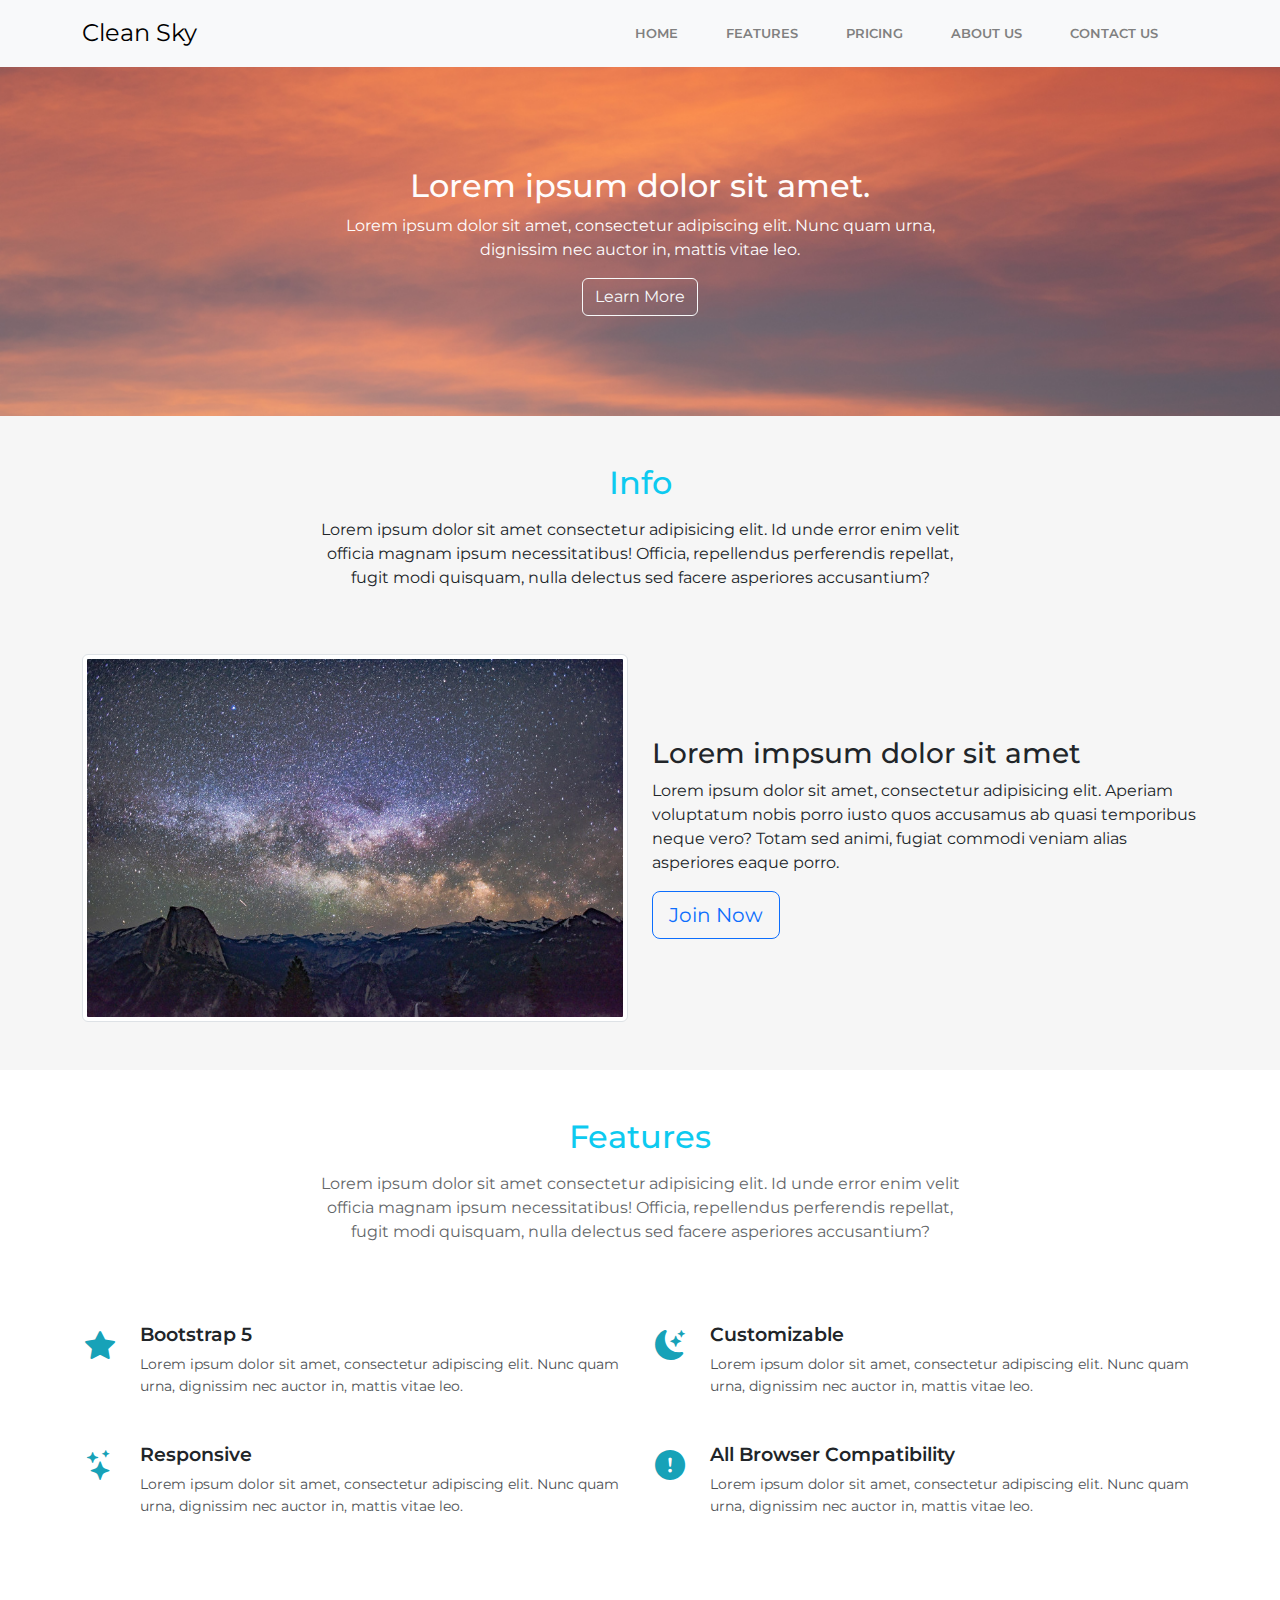
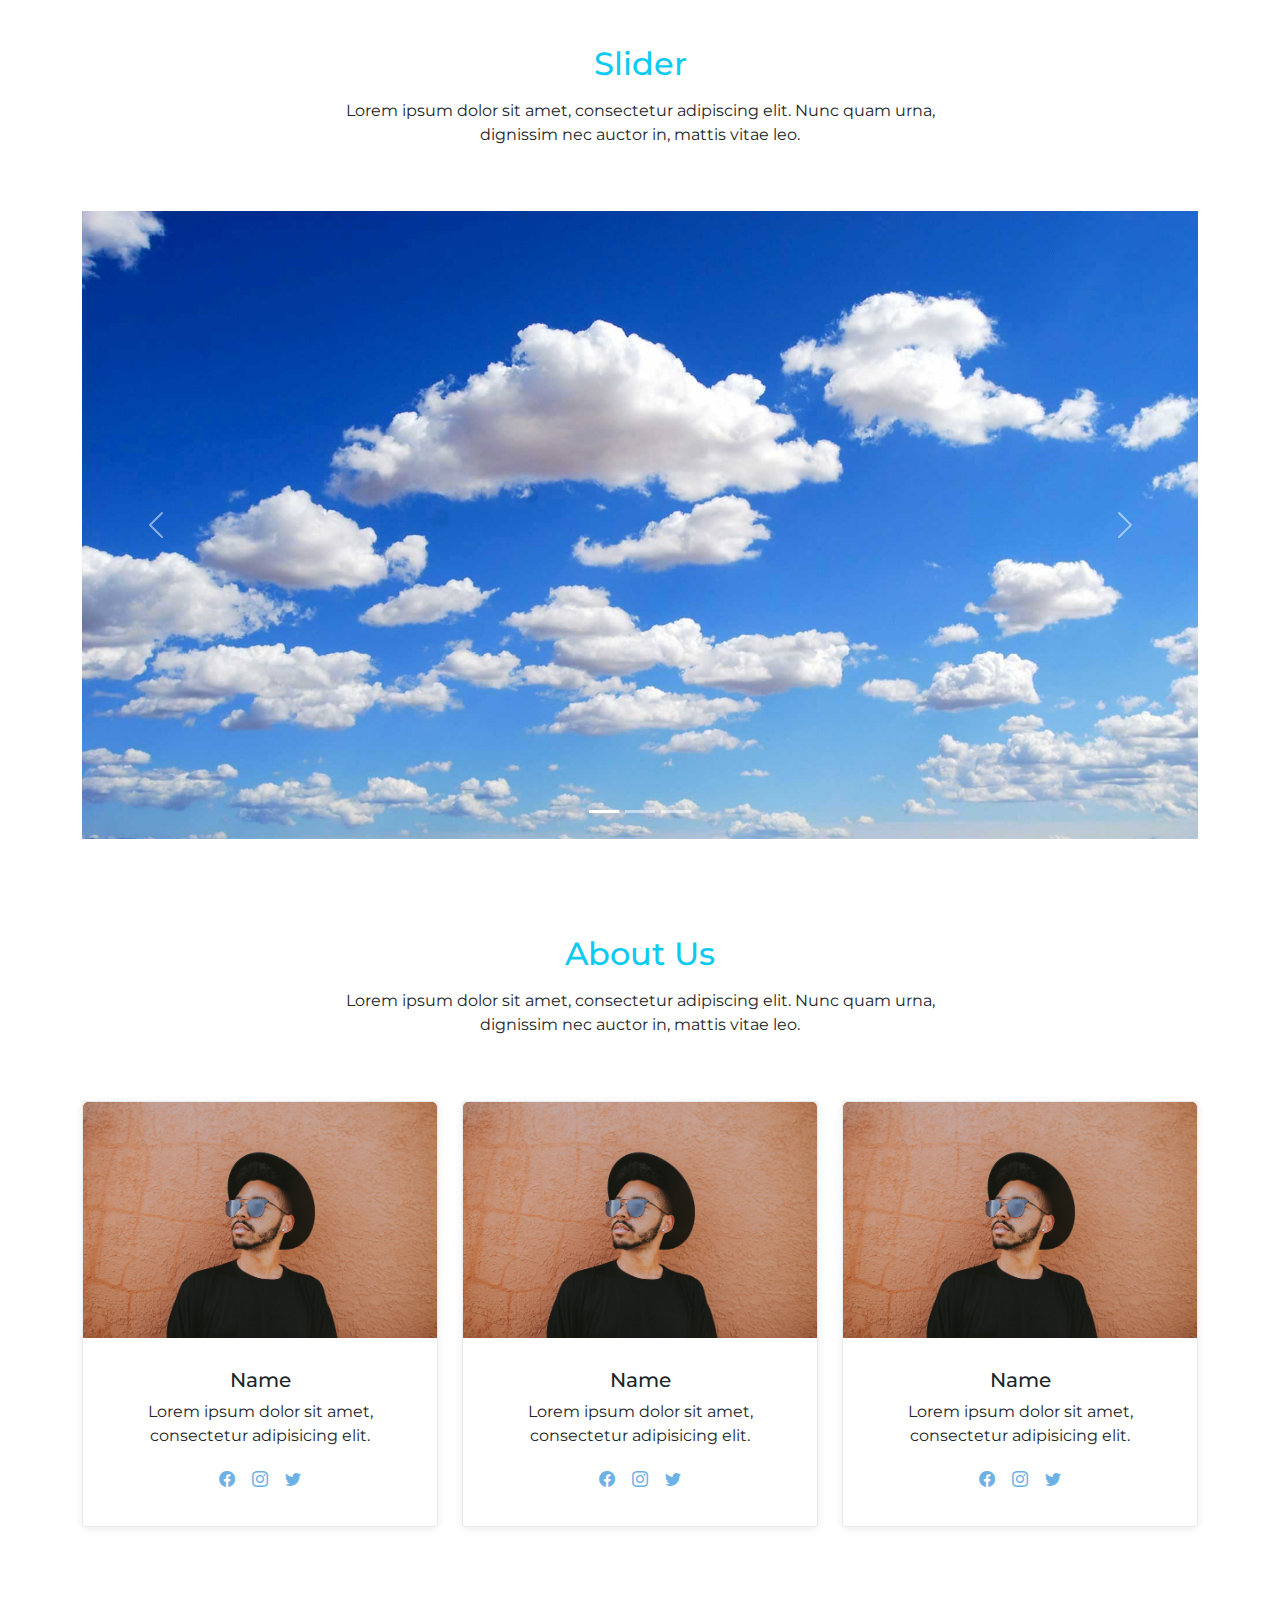
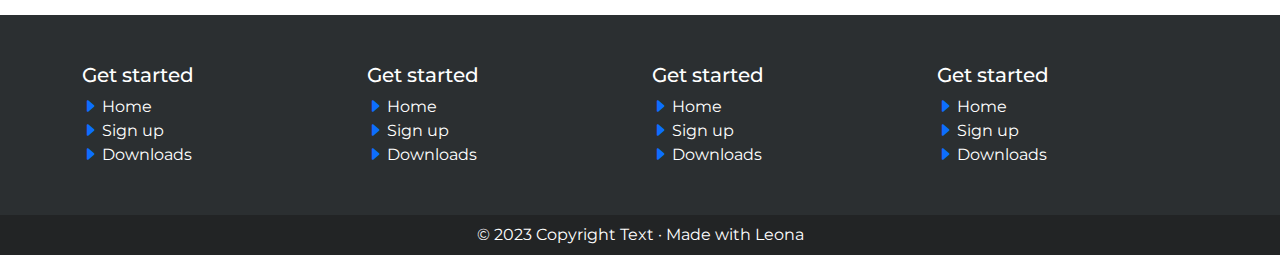
<file: index.html>
<!DOCTYPE html>
<html lang="en">
  <head>
    <meta charset="UTF-8" />
    <meta http-equiv="X-UA-Compatible" content="IE=edge" />
    <meta name="viewport" content="width=device-width, initial-scale=1.0" />
    <title>Clear Sky</title>
    <link
      rel="stylesheet"
      href="https://cdn.jsdelivr.net/npm/bootstrap@5.3.0-alpha2/dist/css/bootstrap.min.css"
    />
    <link rel="stylesheet" href="design.css" />
    <link
      rel="stylesheet"
      href="https://cdn.jsdelivr.net/npm/bootstrap-icons@1.10.2/font/bootstrap-icons.css"
    />
    <style>
      @import url("https://fonts.googleapis.com/css2?family=Lato:ital,wght@0,100;0,300;0,400;0,700;0,900;1,100;1,300;1,400;1,700;1,900&family=Montserrat:ital,wght@0,100;0,200;0,300;0,400;0,500;0,600;0,700;0,800;0,900;1,100;1,200;1,300;1,400;1,500;1,600;1,700;1,800;1,900&family=Open+Sans:ital,wght@0,300;0,400;0,500;0,600;0,700;0,800;1,300;1,400;1,500;1,600;1,700;1,800&family=Quicksand:wght@300;400;500;600;700&family=Roboto:ital,wght@0,100;0,300;0,400;0,500;0,700;0,900;1,100;1,300;1,400;1,500;1,700;1,900&display=swap");
    </style>
  </head>
  <body>
    <nav class="navbar navbar-expand-lg navbar-light bg-light p-3 fixed-top">
      <div class="container">
        <h2 class="logo m-0">Clean Sky</h2>

        <button
          class="navbar-toggler"
          type="button"
          data-bs-toggle="collapse"
          data-bs-target="#navbarSupportedContent"
          aria-controls="navbarSupportedContent"
          aria-expanded="false"
          aria-label="Toggle navigation"
        >
          <span class="navbar-toggler-icon"></span>
        </button>
        <div class="collapse navbar-collapse" id="navbarSupportedContent">
          <ul class="nav navbar-nav ms-auto">
            <li class="nav-item">
              <a class="nav-link" href="#">Home</a>
            </li>
            <li class="nav-item">
              <a class="nav-link" href="./features.html">Features</a>
            </li>
            <li class="nav-item">
              <a class="nav-link" href="./pricing.html">Pricing</a>
            </li>
            <li class="nav-item">
              <a class="nav-link" href="./aboutus.html">About us</a>
            </li>
            <li class="nav-item">
              <a class="nav-link" href="./contactus.html">Contact us</a>
            </li>
          </ul>
        </div>
      </div>
    </nav>
    <div class="content container-fluid bg-primary text-center">
      <div class="col-12 d-flex flex-column align-items-center">
        <h2>Lorem ipsum dolor sit amet.</h2>

        <p style="max-width: 640px;">
          Lorem ipsum dolor sit amet, consectetur adipiscing elit. Nunc quam
          urna, dignissim nec auctor in, mattis vitae leo.
        </p>
        <button type="button" class="btn btn-outline-light">
          Learn More
        </button>
      </div>
    </div>

    <div style="background-color: #f6f6f6;">
      <div class="container py-5">
        <div class="row">
          <div
            class="col-12 text-center d-flex align-items-center flex-column pb-5"
          >
            <h2 class="mb-3 text-info">Info</h2>
            <p style="max-width: 640px;">
              Lorem ipsum dolor sit amet consectetur adipisicing elit. Id unde
              error enim velit officia magnam ipsum necessitatibus! Officia,
              repellendus perferendis repellat, fugit modi quisquam, nulla
              delectus sed facere asperiores accusantium?
            </p>
          </div>
        </div>

        <div class="row">
          <div class="col-12 col-md-6">
            <img
              src="./images/sky2.jpg"
              alt="starry sky"
              class="img-thumbnail md-6"
            />
          </div>
          <div
            class="col-12 text-center my-4 col-md-6 text-md-start my-md-auto"
          >
            <h3>Lorem impsum dolor sit amet</h3>
            <p>
              Lorem ipsum dolor sit amet, consectetur adipisicing elit. Aperiam
              voluptatum nobis porro iusto quos accusamus ab quasi temporibus
              neque vero? Totam sed animi, fugiat commodi veniam alias
              asperiores eaque porro.
            </p>
            <button class="btn btn-outline-primary btn-lg" type="button">
              Join Now
            </button>
          </div>
        </div>
      </div>
    </div>
    <div class="container py-5">
      <div class="row">
        <div
          class="col-12 text-center d-flex align-items-center flex-column pb-5"
        >
          <h2 class="mb-3 text-info">Features</h2>
          <p style="max-width: 640px; opacity: 0.7;">
            Lorem ipsum dolor sit amet consectetur adipisicing elit. Id unde
            error enim velit officia magnam ipsum necessitatibus! Officia,
            repellendus perferendis repellat, fugit modi quisquam, nulla
            delectus sed facere asperiores accusantium?
          </p>
        </div>
      </div>
      <div class="row">
        <div class="col-6 feature-box">
          <i class="bi bi-star-fill"></i>
          <h4>Bootstrap 5</h4>
          <p>
            Lorem ipsum dolor sit amet, consectetur adipiscing elit. Nunc quam
            urna, dignissim nec auctor in, mattis vitae leo.
          </p>
        </div>
        <div class="col-6 feature-box">
          <i class="bi bi-moon-stars-fill"></i>
          <h4>Customizable</h4>
          <p>
            Lorem ipsum dolor sit amet, consectetur adipiscing elit. Nunc quam
            urna, dignissim nec auctor in, mattis vitae leo.
          </p>
        </div>
        <div class="col-6 feature-box">
          <i class="bi bi-stars"></i>
          <h4>Responsive</h4>
          <p>
            Lorem ipsum dolor sit amet, consectetur adipiscing elit. Nunc quam
            urna, dignissim nec auctor in, mattis vitae leo.
          </p>
        </div>
        <div class="col-6 feature-box">
          <i class="bi bi-exclamation-circle-fill"></i>
          <h4>All Browser Compatibility</h4>
          <p>
            Lorem ipsum dolor sit amet, consectetur adipiscing elit. Nunc quam
            urna, dignissim nec auctor in, mattis vitae leo.
          </p>
        </div>
      </div>
    </div>
    <div class="container py-5">
      <div class="row">
        <div
          class="col-12 text-center d-flex align-items-center flex-column pb-5"
        >
          <h2 class="mb-3 text-info">Slider</h2>
          <p style="max-width: 640px;">
            Lorem ipsum dolor sit amet, consectetur adipiscing elit. Nunc quam
            urna, dignissim nec auctor in, mattis vitae leo.
          </p>
        </div>
      </div>

      <div class="row">
        <div
          id="carouselExampleIndicators"
          class="carousel slide"
          data-bs-ride="carousel"
        >
          <div class="carousel-indicators">
            <button
              type="button"
              data-bs-target="#carouselExampleIndicators"
              data-bs-slide-to="0"
              class="active"
              aria-current="true"
              aria-label="Slide 1"
            ></button>
            <button
              type="button"
              data-bs-target="#carouselExampleIndicators"
              data-bs-slide-to="1"
              aria-label="Slide 2"
            ></button>
            <button
              type="button"
              data-bs-target="#carouselExampleIndicators"
              data-bs-slide-to="2"
              aria-label="Slide 3"
            ></button>
          </div>
          <div class="carousel-inner">
            <div class="carousel-item active" data-bs-interval="5000">
              <img src="./images/3.jpg" class="d-block w-100" alt="sky" />
            </div>
            <div class="carousel-item" data-bs-interval="5000">
              <img src="./images/5.jpg" class="d-block w-100" alt="sky" />
            </div>
            <div class="carousel-item" data-bs-interval="5000">
              <img src="./images/4.jpg" class="d-block w-100" alt="sky" />
            </div>
          </div>
          <button
            class="carousel-control-prev"
            type="button"
            data-bs-target="#carouselExampleIndicators"
            data-bs-slide="prev"
          >
            <span class="carousel-control-prev-icon" aria-hidden="true"></span>
            <span class="visually-hidden">Previous</span>
          </button>
          <button
            class="carousel-control-next"
            type="button"
            data-bs-target="#carouselExampleIndicators"
            data-bs-slide="next"
          >
            <span class="carousel-control-next-icon" aria-hidden="true"></span>
            <span class="visually-hidden">Next</span>
          </button>
        </div>
      </div>
    </div>
    <div class="container py-5">
      <div class="row">
        <div
          class="col-12 text-center d-flex align-items-center flex-column pb-5"
        >
          <h2 class="mb-3 text-info">About Us</h2>
          <p style="max-width: 640px;">
            Lorem ipsum dolor sit amet, consectetur adipiscing elit. Nunc quam
            urna, dignissim nec auctor in, mattis vitae leo.
          </p>
        </div>
      </div>

      <div class="row justify-content-center">
        <div class="col-12 col-sm-6 col-lg-4">
          <div class="card">
            <img src="./images/avatar.jpg" class="card-img-top" alt="profile" />
            <div class="card-body text-center">
              <h5 class="card-title">Name</h5>
              <p class="card-text">
                Lorem ipsum dolor sit amet, consectetur adipisicing elit.
              </p>
              <div>
                <a href="#" class="icon"><i class="bi bi-facebook"></i> </a>
                <a href="#" class="icon"><i class="bi bi-instagram"></i></a>
                <a href="#" class="icon"><i class="bi bi-twitter"></i></a>
              </div>
            </div>
          </div>
        </div>
        <div class="col-12 col-sm-6 col-lg-4">
          <div class="card">
            <img src="./images/avatar.jpg" class="card-img-top" alt="profile" />
            <div class="card-body text-center">
              <h5 class="card-title">Name</h5>
              <p class="card-text">
                Lorem ipsum dolor sit amet, consectetur adipisicing elit.
              </p>
              <div>
                <a href="#" class="icon"><i class="bi bi-facebook"></i> </a>
                <a href="#" class="icon"><i class="bi bi-instagram"></i></a>
                <a href="#" class="icon"><i class="bi bi-twitter"></i></a>
              </div>
            </div>
          </div>
        </div>
        <div class="col-12 col-sm-6 col-lg-4">
          <div class="card">
            <img src="./images/avatar.jpg" class="card-img-top" alt="profile" />
            <div class="card-body text-center">
              <h5 class="card-title">Name</h5>
              <p class="card-text">
                Lorem ipsum dolor sit amet, consectetur adipisicing elit.
              </p>
              <div>
                <a href="#" class="icon"><i class="bi bi-facebook"></i> </a>
                <a href="#" class="icon"><i class="bi bi-instagram"></i></a>
                <a href="#" class="icon"><i class="bi bi-twitter"></i></a>
              </div>
            </div>
          </div>
        </div>
      </div>
    </div>
    <footer>
      <div class="container">
        <div class="row py-5">
          <div class="col-12 text-center mb-4 col-sm-3 text-sm-start mb-sm-0">
            <h5>Get started</h5>
            <ul class="p-0 m-0">
              <li class="p-0">
                <i
                  class="bi bi-caret-right-fill text-primary d-none d-md-inline"
                ></i>
                <a href="#">Home</a>
              </li>
              <li class="p-0">
                <i
                  class="bi bi-caret-right-fill text-primary d-none d-md-inline"
                ></i>
                <a href="#">Sign up</a>
              </li>
              <li class="p-0">
                <i
                  class="bi bi-caret-right-fill text-primary d-none d-md-inline"
                ></i>
                <a href="#">Downloads</a>
              </li>
            </ul>
          </div>
          <div class="col-12 text-center mb-4 col-sm-3 text-sm-start mb-sm-0">
            <h5>Get started</h5>
            <ul class="p-0 m-0">
              <li class="p-0">
                <i
                  class="bi bi-caret-right-fill text-primary d-none d-md-inline"
                ></i>
                <a href="#">Home</a>
              </li>
              <li class="p-0">
                <i
                  class="bi bi-caret-right-fill text-primary d-none d-md-inline"
                ></i>
                <a href="#">Sign up</a>
              </li>
              <li class="p-0">
                <i
                  class="bi bi-caret-right-fill text-primary d-none d-md-inline"
                ></i>
                <a href="#">Downloads</a>
              </li>
            </ul>
          </div>
          <div class="col-12 text-center mb-4 col-sm-3 text-sm-start mb-sm-0">
            <h5>Get started</h5>
            <ul class="p-0 m-0">
              <li class="p-0">
                <i
                  class="bi bi-caret-right-fill text-primary d-none d-md-inline"
                ></i>
                <a href="#">Home</a>
              </li>
              <li class="p-0">
                <i
                  class="bi bi-caret-right-fill text-primary d-none d-md-inline"
                ></i>
                <a href="#">Sign up</a>
              </li>
              <li class="p-0">
                <i
                  class="bi bi-caret-right-fill text-primary d-none d-md-inline"
                ></i>
                <a href="#">Downloads</a>
              </li>
            </ul>
          </div>
          <div class="col-12 text-center mb-4 col-sm-3 text-sm-start mb-sm-0">
            <h5>Get started</h5>
            <ul class="p-0 m-0">
              <li class="p-0">
                <i
                  class="bi bi-caret-right-fill text-primary d-none d-md-inline"
                ></i>
                <a href="#">Home</a>
              </li>
              <li class="p-0">
                <i
                  class="bi bi-caret-right-fill text-primary d-none d-md-inline"
                ></i>
                <a href="#">Sign up</a>
              </li>
              <li class="p-0">
                <i
                  class="bi bi-caret-right-fill text-primary d-none d-md-inline"
                ></i>
                <a href="#">Downloads</a>
              </li>
            </ul>
          </div>
        </div>
      </div>
      <div class="copyright text-center">
        <p style="color: white;" class="m-0 py-2">
          © 2023 Copyright Text · Made with Leona
        </p>
      </div>
    </footer>
    <script src="https://cdn.jsdelivr.net/npm/bootstrap@5.3.0-alpha2/dist/js/bootstrap.bundle.min.js"></script>
  </body>
</html>
</file>
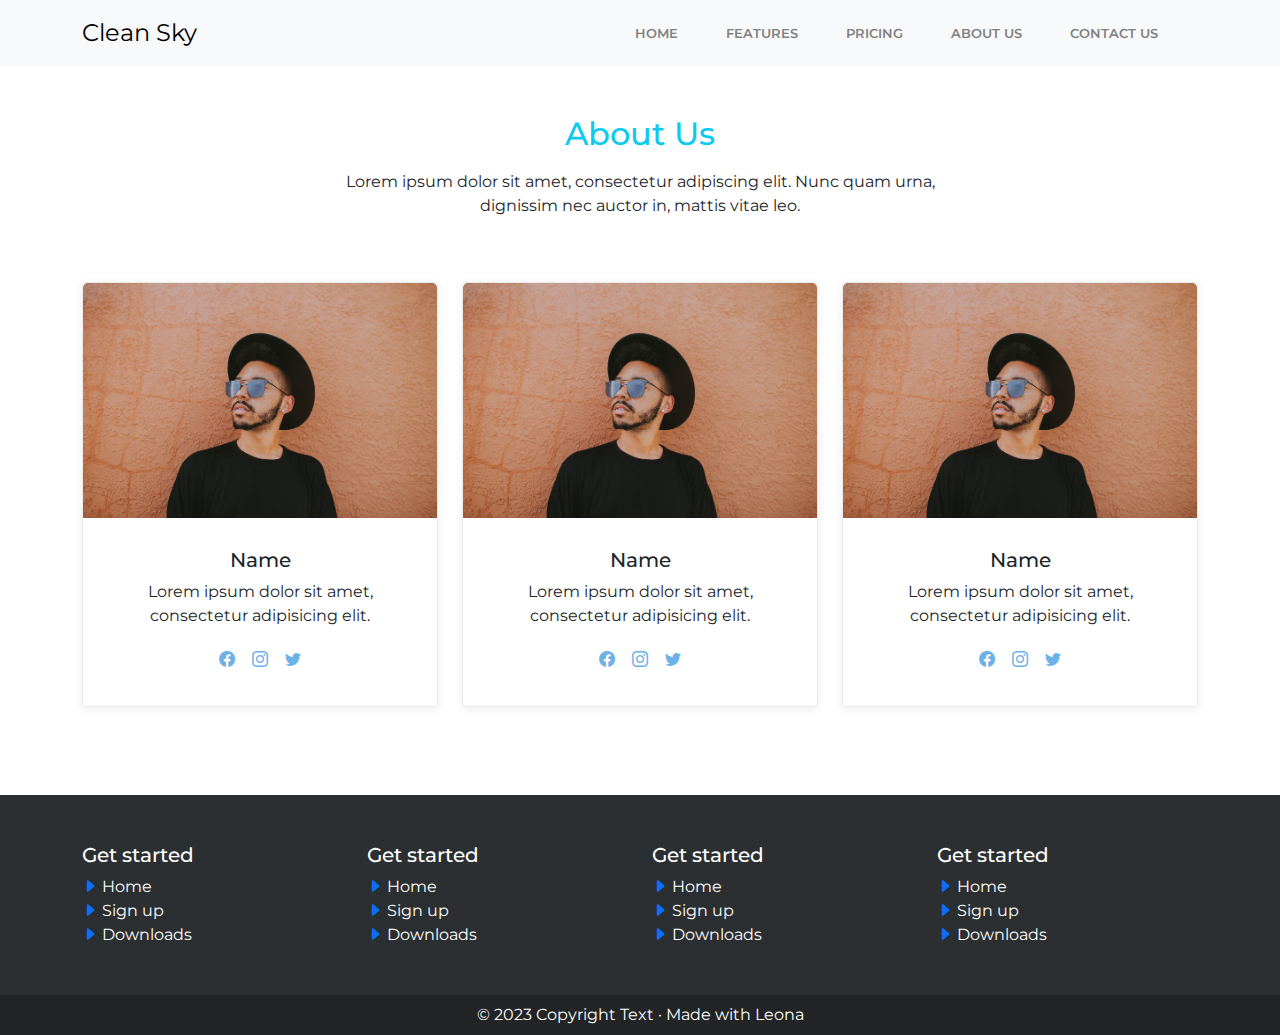
<file: aboutus.html>
<!DOCTYPE html>
<html lang="en">
  <head>
    <meta charset="UTF-8" />
    <meta http-equiv="X-UA-Compatible" content="IE=edge" />
    <meta name="viewport" content="width=device-width, initial-scale=1.0" />
    <link
      rel="stylesheet"
      href="https://cdn.jsdelivr.net/npm/bootstrap@5.3.0-alpha2/dist/css/bootstrap.min.css"
    />
    <link rel="stylesheet" href="design.css" />
    <link
      rel="stylesheet"
      href="https://cdn.jsdelivr.net/npm/bootstrap-icons@1.10.2/font/bootstrap-icons.css"
    />
    <style>
      @import url("https://fonts.googleapis.com/css2?family=Lato:ital,wght@0,100;0,300;0,400;0,700;0,900;1,100;1,300;1,400;1,700;1,900&family=Montserrat:ital,wght@0,100;0,200;0,300;0,400;0,500;0,600;0,700;0,800;0,900;1,100;1,200;1,300;1,400;1,500;1,600;1,700;1,800;1,900&family=Open+Sans:ital,wght@0,300;0,400;0,500;0,600;0,700;0,800;1,300;1,400;1,500;1,600;1,700;1,800&family=Quicksand:wght@300;400;500;600;700&family=Roboto:ital,wght@0,100;0,300;0,400;0,500;0,700;0,900;1,100;1,300;1,400;1,500;1,700;1,900&display=swap");
    </style>
    <title>About Us Clear Sky</title>
  </head>
  <body>
    <nav class="navbar navbar-expand-lg navbar-light bg-light p-3 fixed-top">
      <div class="container">
        <h2 class="logo m-0">Clean Sky</h2>

        <button
          class="navbar-toggler"
          type="button"
          data-bs-toggle="collapse"
          data-bs-target="#navbarSupportedContent"
          aria-controls="navbarSupportedContent"
          aria-expanded="false"
          aria-label="Toggle navigation"
        >
          <span class="navbar-toggler-icon"></span>
        </button>
        <div class="collapse navbar-collapse" id="navbarSupportedContent">
          <ul class="nav navbar-nav ms-auto">
            <li class="nav-item">
              <a class="nav-link" href="./index.html">Home</a>
            </li>
            <li class="nav-item">
              <a class="nav-link" href="./features.html">Features</a>
            </li>
            <li class="nav-item">
              <a class="nav-link" href="./pricing.html">Pricing</a>
            </li>
            <li class="nav-item">
              <a class="nav-link" href="#">About us</a>
            </li>
            <li class="nav-item">
              <a class="nav-link" href="./contactus.html">Contact us</a>
            </li>
          </ul>
        </div>
      </div>
    </nav>
    <div class="container py-5 about-container">
      <div class="row">
        <div
          class="col-12 text-center d-flex align-items-center flex-column pb-5"
        >
          <h2 class="mb-3 text-info">About Us</h2>
          <p style="max-width: 640px;">
            Lorem ipsum dolor sit amet, consectetur adipiscing elit. Nunc quam
            urna, dignissim nec auctor in, mattis vitae leo.
          </p>
        </div>
      </div>

      <div class="row justify-content-center">
        <div class="col-12 col-sm-6 col-lg-4">
          <div class="card">
            <img src="./images/avatar.jpg" class="card-img-top" alt="profile" />
            <div class="card-body text-center">
              <h5 class="card-title">Name</h5>
              <p class="card-text">
                Lorem ipsum dolor sit amet, consectetur adipisicing elit.
              </p>
              <div>
                <a href="#" class="icon"><i class="bi bi-facebook"></i> </a>
                <a href="#" class="icon"><i class="bi bi-instagram"></i></a>
                <a href="#" class="icon"><i class="bi bi-twitter"></i></a>
              </div>
            </div>
          </div>
        </div>
        <div class="col-12 col-sm-6 col-lg-4">
          <div class="card">
            <img src="./images/avatar.jpg" class="card-img-top" alt="profile" />
            <div class="card-body text-center">
              <h5 class="card-title">Name</h5>
              <p class="card-text">
                Lorem ipsum dolor sit amet, consectetur adipisicing elit.
              </p>
              <div>
                <a href="#" class="icon"><i class="bi bi-facebook"></i> </a>
                <a href="#" class="icon"><i class="bi bi-instagram"></i></a>
                <a href="#" class="icon"><i class="bi bi-twitter"></i></a>
              </div>
            </div>
          </div>
        </div>
        <div class="col-12 col-sm-6 col-lg-4">
          <div class="card">
            <img src="./images/avatar.jpg" class="card-img-top" alt="profile" />
            <div class="card-body text-center">
              <h5 class="card-title">Name</h5>
              <p class="card-text">
                Lorem ipsum dolor sit amet, consectetur adipisicing elit.
              </p>
              <div>
                <a href="#" class="icon"><i class="bi bi-facebook"></i> </a>
                <a href="#" class="icon"><i class="bi bi-instagram"></i></a>
                <a href="#" class="icon"><i class="bi bi-twitter"></i></a>
              </div>
            </div>
          </div>
        </div>
      </div>
    </div>
    <footer>
      <div class="container">
        <div class="row py-5">
          <div class="col-12 text-center mb-4 col-sm-3 text-sm-start mb-sm-0">
            <h5>Get started</h5>
            <ul class="p-0 m-0">
              <li class="p-0">
                <i
                  class="bi bi-caret-right-fill text-primary d-none d-md-inline"
                ></i>
                <a href="#">Home</a>
              </li>
              <li class="p-0">
                <i
                  class="bi bi-caret-right-fill text-primary d-none d-md-inline"
                ></i>
                <a href="#">Sign up</a>
              </li>
              <li class="p-0">
                <i
                  class="bi bi-caret-right-fill text-primary d-none d-md-inline"
                ></i>
                <a href="#">Downloads</a>
              </li>
            </ul>
          </div>
          <div class="col-12 text-center mb-4 col-sm-3 text-sm-start mb-sm-0">
            <h5>Get started</h5>
            <ul class="p-0 m-0">
              <li class="p-0">
                <i
                  class="bi bi-caret-right-fill text-primary d-none d-md-inline"
                ></i>
                <a href="#">Home</a>
              </li>
              <li class="p-0">
                <i
                  class="bi bi-caret-right-fill text-primary d-none d-md-inline"
                ></i>
                <a href="#">Sign up</a>
              </li>
              <li class="p-0">
                <i
                  class="bi bi-caret-right-fill text-primary d-none d-md-inline"
                ></i>
                <a href="#">Downloads</a>
              </li>
            </ul>
          </div>
          <div class="col-12 text-center mb-4 col-sm-3 text-sm-start mb-sm-0">
            <h5>Get started</h5>
            <ul class="p-0 m-0">
              <li class="p-0">
                <i
                  class="bi bi-caret-right-fill text-primary d-none d-md-inline"
                ></i>
                <a href="#">Home</a>
              </li>
              <li class="p-0">
                <i
                  class="bi bi-caret-right-fill text-primary d-none d-md-inline"
                ></i>
                <a href="#">Sign up</a>
              </li>
              <li class="p-0">
                <i
                  class="bi bi-caret-right-fill text-primary d-none d-md-inline"
                ></i>
                <a href="#">Downloads</a>
              </li>
            </ul>
          </div>
          <div class="col-12 text-center mb-4 col-sm-3 text-sm-start mb-sm-0">
            <h5>Get started</h5>
            <ul class="p-0 m-0">
              <li class="p-0">
                <i
                  class="bi bi-caret-right-fill text-primary d-none d-md-inline"
                ></i>
                <a href="#">Home</a>
              </li>
              <li class="p-0">
                <i
                  class="bi bi-caret-right-fill text-primary d-none d-md-inline"
                ></i>
                <a href="#">Sign up</a>
              </li>
              <li class="p-0">
                <i
                  class="bi bi-caret-right-fill text-primary d-none d-md-inline"
                ></i>
                <a href="#">Downloads</a>
              </li>
            </ul>
          </div>
        </div>
      </div>
      <div class="copyright text-center">
        <p style="color: white;" class="m-0 py-2">
          © 2023 Copyright Text · Made with Leona
        </p>
      </div>
    </footer>
    <script src="https://cdn.jsdelivr.net/npm/bootstrap@5.3.0-alpha2/dist/js/bootstrap.bundle.min.js"></script>
  </body>
</html>
</file>
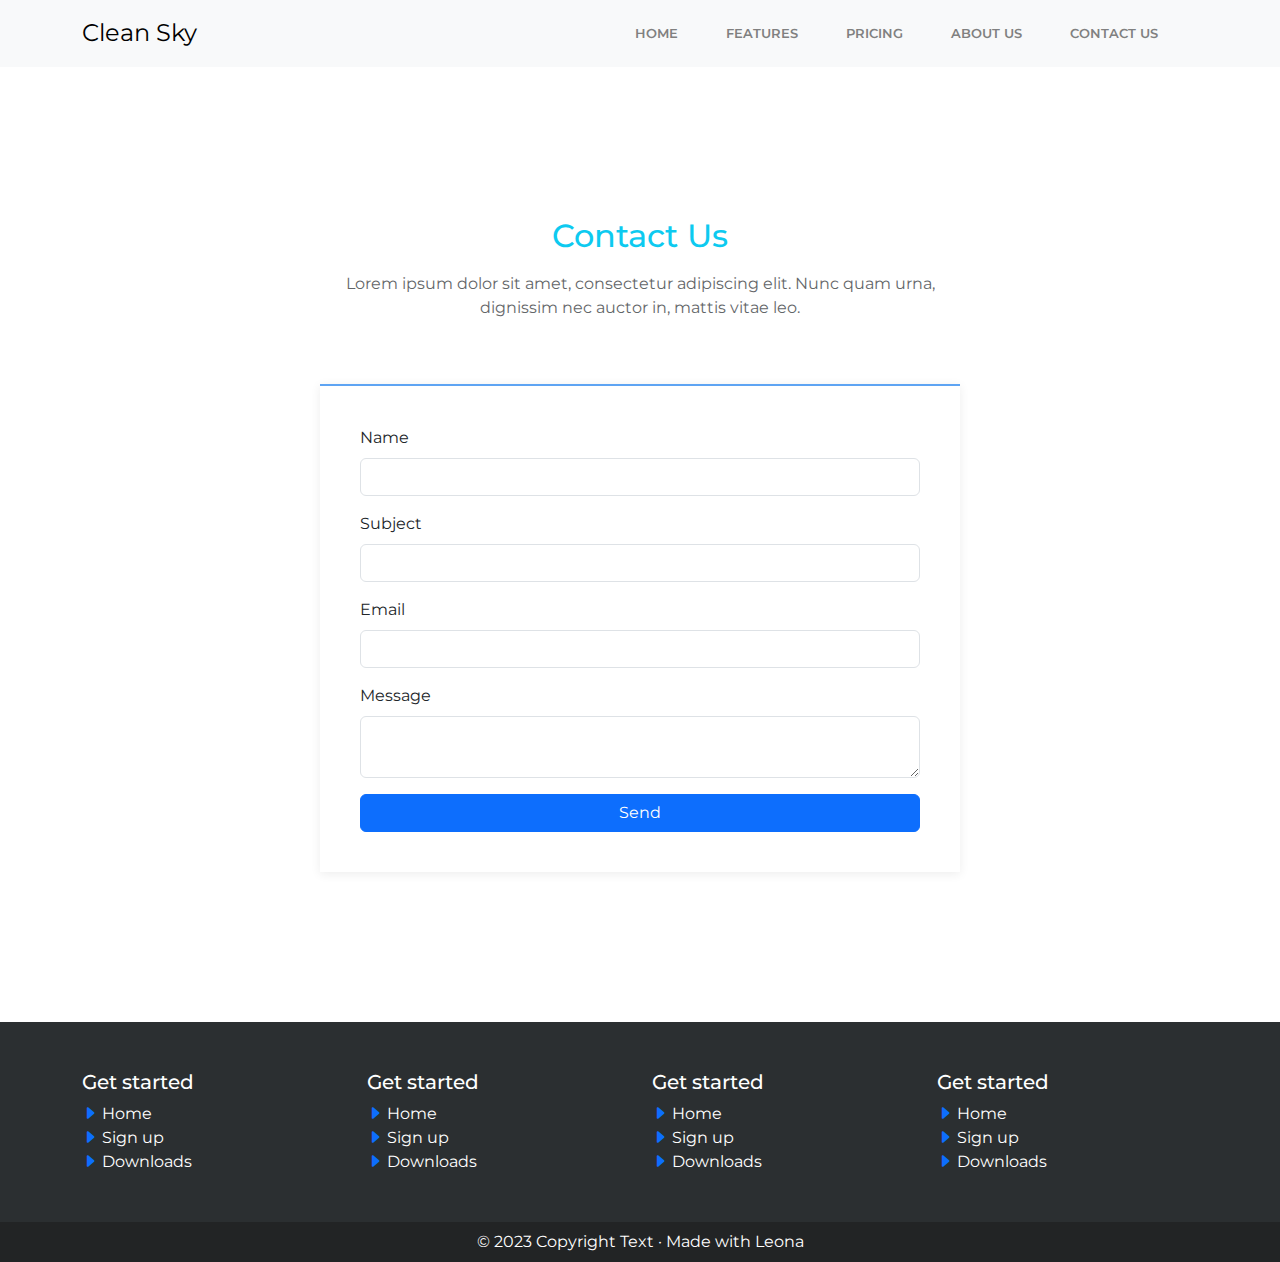
<file: contactus.html>
<!DOCTYPE html>
<html lang="en">
  <head>
    <meta charset="UTF-8" />
    <meta http-equiv="X-UA-Compatible" content="IE=edge" />
    <meta name="viewport" content="width=device-width, initial-scale=1.0" />
    <link
      rel="stylesheet"
      href="https://cdn.jsdelivr.net/npm/bootstrap@5.3.0-alpha2/dist/css/bootstrap.min.css"
    />
    <link rel="stylesheet" href="design.css" />
    <link
      rel="stylesheet"
      href="https://cdn.jsdelivr.net/npm/bootstrap-icons@1.10.2/font/bootstrap-icons.css"
    />
    <style>
      @import url("https://fonts.googleapis.com/css2?family=Lato:ital,wght@0,100;0,300;0,400;0,700;0,900;1,100;1,300;1,400;1,700;1,900&family=Montserrat:ital,wght@0,100;0,200;0,300;0,400;0,500;0,600;0,700;0,800;0,900;1,100;1,200;1,300;1,400;1,500;1,600;1,700;1,800;1,900&family=Open+Sans:ital,wght@0,300;0,400;0,500;0,600;0,700;0,800;1,300;1,400;1,500;1,600;1,700;1,800&family=Quicksand:wght@300;400;500;600;700&family=Roboto:ital,wght@0,100;0,300;0,400;0,500;0,700;0,900;1,100;1,300;1,400;1,500;1,700;1,900&display=swap");
    </style>
    <title>Features Clear Sky</title>
  </head>
  <body>
    <nav class="navbar navbar-expand-lg navbar-light bg-light p-3 fixed-top">
      <div class="container">
        <h2 class="logo m-0">Clean Sky</h2>

        <button
          class="navbar-toggler"
          type="button"
          data-bs-toggle="collapse"
          data-bs-target="#navbarSupportedContent"
          aria-controls="navbarSupportedContent"
          aria-expanded="false"
          aria-label="Toggle navigation"
        >
          <span class="navbar-toggler-icon"></span>
        </button>
        <div class="collapse navbar-collapse" id="navbarSupportedContent">
          <ul class="nav navbar-nav ms-auto">
            <li class="nav-item">
              <a class="nav-link" href="./index.html">Home</a>
            </li>
            <li class="nav-item">
              <a class="nav-link" href="./features.html">Features</a>
            </li>
            <li class="nav-item">
              <a class="nav-link" href="./pricing.html">Pricing</a>
            </li>
            <li class="nav-item">
              <a class="nav-link" href="./aboutus.html">About us</a>
            </li>
            <li class="nav-item">
              <a class="nav-link" href="#">Contact us</a>
            </li>
          </ul>
        </div>
      </div>
    </nav>
    <div class="container feature-container">
      <div class="row">
        <div
          class="col-12 text-center d-flex align-items-center flex-column pb-5"
        >
          <h2 class="mb-3 text-info">Contact Us</h2>
          <p style="max-width: 640px; opacity: 0.7;">
            Lorem ipsum dolor sit amet, consectetur adipiscing elit. Nunc quam
            urna, dignissim nec auctor in, mattis vitae leo.
          </p>
        </div>
      </div>
      <div class="row">
        <div class="col-12 justify-content-center">
          <form style="max-width: 640px;" class="contact-form m-auto">
            <div class="mb-3">
              <label for="exampleInputEmail1" class="form-label">Name</label>
              <input
                type="text"
                class="form-control"
                id="exampleInputEmail1"
                aria-describedby="emailHelp"
              />
            </div>
            <div class="mb-3">
              <label for="exampleInputEmail1" class="form-label">Subject</label>
              <input
                type="text"
                class="form-control"
                id="exampleInputEmail1"
                aria-describedby="emailHelp"
              />
            </div>
            <div class="mb-3">
              <label for="exampleInputEmail1" class="form-label">Email</label>
              <input
                type="email"
                class="form-control"
                id="exampleInputEmail1"
                aria-describedby="emailHelp"
              />
            </div>
            <div class="mb-3">
              <label for="exampleInputPassword1" class="form-label"
                >Message</label
              >
              <textarea class="form-control"></textarea>
            </div>
            <div class="d-grid">
              <button type="send" class="btn btn-primary">Send</button>
            </div>
          </form>
        </div>
      </div>
    </div>
    <footer>
      <div class="container">
        <div class="row py-5">
          <div class="col-12 text-center mb-4 col-sm-3 text-sm-start mb-sm-0">
            <h5>Get started</h5>
            <ul class="p-0 m-0">
              <li class="p-0">
                <i
                  class="bi bi-caret-right-fill text-primary d-none d-md-inline"
                ></i>
                <a href="#">Home</a>
              </li>
              <li class="p-0">
                <i
                  class="bi bi-caret-right-fill text-primary d-none d-md-inline"
                ></i>
                <a href="#">Sign up</a>
              </li>
              <li class="p-0">
                <i
                  class="bi bi-caret-right-fill text-primary d-none d-md-inline"
                ></i>
                <a href="#">Downloads</a>
              </li>
            </ul>
          </div>
          <div class="col-12 text-center mb-4 col-sm-3 text-sm-start mb-sm-0">
            <h5>Get started</h5>
            <ul class="p-0 m-0">
              <li class="p-0">
                <i
                  class="bi bi-caret-right-fill text-primary d-none d-md-inline"
                ></i>
                <a href="#">Home</a>
              </li>
              <li class="p-0">
                <i
                  class="bi bi-caret-right-fill text-primary d-none d-md-inline"
                ></i>
                <a href="#">Sign up</a>
              </li>
              <li class="p-0">
                <i
                  class="bi bi-caret-right-fill text-primary d-none d-md-inline"
                ></i>
                <a href="#">Downloads</a>
              </li>
            </ul>
          </div>
          <div class="col-12 text-center mb-4 col-sm-3 text-sm-start mb-sm-0">
            <h5>Get started</h5>
            <ul class="p-0 m-0">
              <li class="p-0">
                <i
                  class="bi bi-caret-right-fill text-primary d-none d-md-inline"
                ></i>
                <a href="#">Home</a>
              </li>
              <li class="p-0">
                <i
                  class="bi bi-caret-right-fill text-primary d-none d-md-inline"
                ></i>
                <a href="#">Sign up</a>
              </li>
              <li class="p-0">
                <i
                  class="bi bi-caret-right-fill text-primary d-none d-md-inline"
                ></i>
                <a href="#">Downloads</a>
              </li>
            </ul>
          </div>
          <div class="col-12 text-center mb-4 col-sm-3 text-sm-start mb-sm-0">
            <h5>Get started</h5>
            <ul class="p-0 m-0">
              <li class="p-0">
                <i
                  class="bi bi-caret-right-fill text-primary d-none d-md-inline"
                ></i>
                <a href="#">Home</a>
              </li>
              <li class="p-0">
                <i
                  class="bi bi-caret-right-fill text-primary d-none d-md-inline"
                ></i>
                <a href="#">Sign up</a>
              </li>
              <li class="p-0">
                <i
                  class="bi bi-caret-right-fill text-primary d-none d-md-inline"
                ></i>
                <a href="#">Downloads</a>
              </li>
            </ul>
          </div>
        </div>
      </div>
      <div class="copyright text-center">
        <p style="color: white;" class="m-0 py-2">
          © 2023 Copyright Text · Made with Leona
        </p>
      </div>
    </footer>
    <script src="https://cdn.jsdelivr.net/npm/bootstrap@5.3.0-alpha2/dist/js/bootstrap.bundle.min.js"></script>
  </body>
</html>
</file>
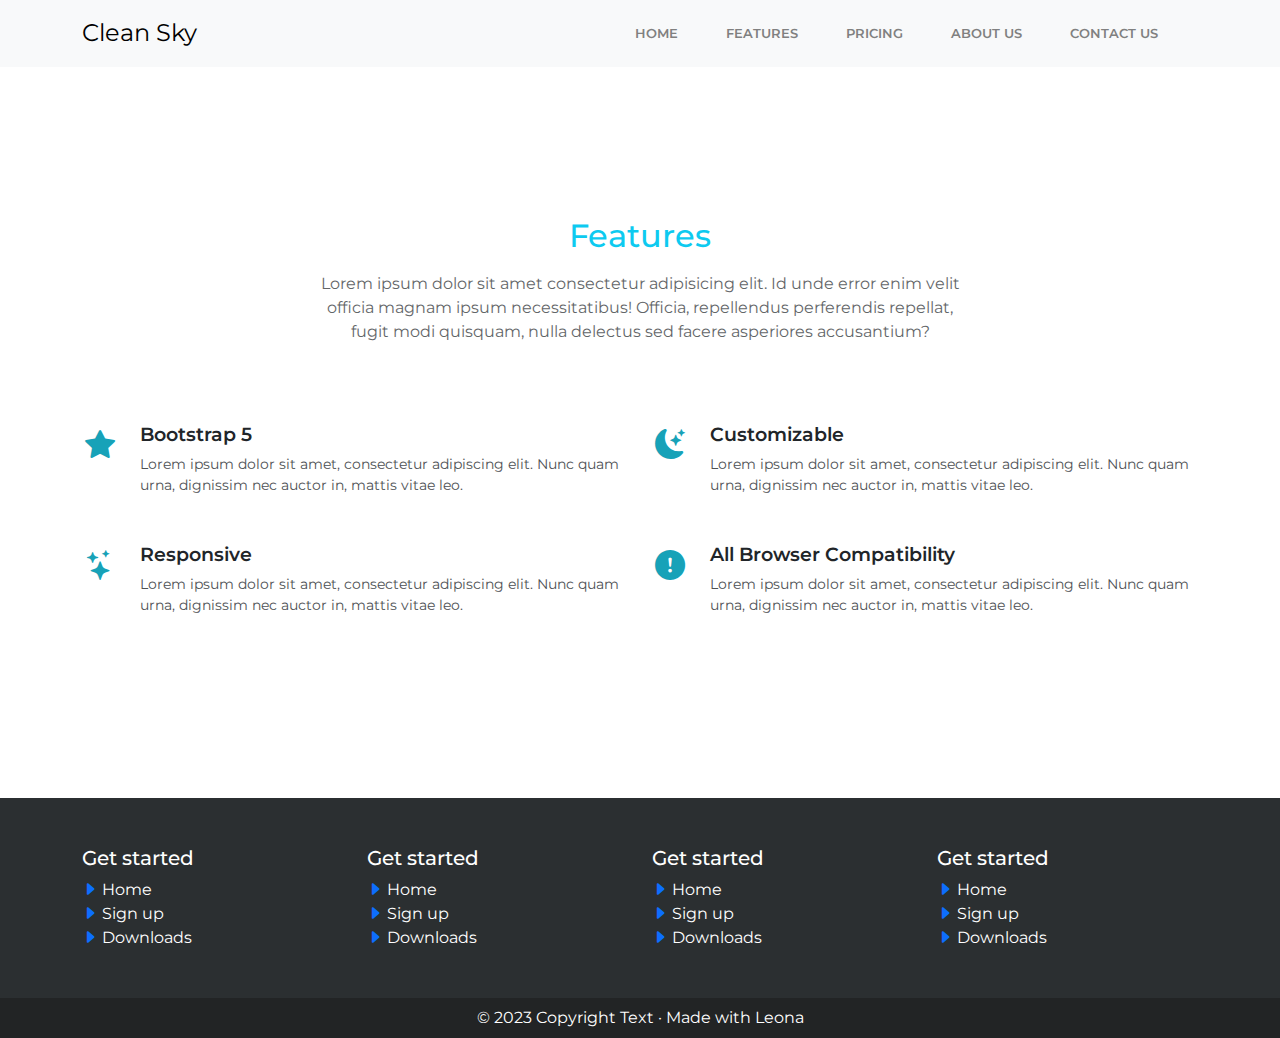
<file: features.html>
<!DOCTYPE html>
<html lang="en">
  <head>
    <meta charset="UTF-8" />
    <meta http-equiv="X-UA-Compatible" content="IE=edge" />
    <meta name="viewport" content="width=device-width, initial-scale=1.0" />
    <link
      rel="stylesheet"
      href="https://cdn.jsdelivr.net/npm/bootstrap@5.3.0-alpha2/dist/css/bootstrap.min.css"
    />
    <link rel="stylesheet" href="design.css" />
    <link
      rel="stylesheet"
      href="https://cdn.jsdelivr.net/npm/bootstrap-icons@1.10.2/font/bootstrap-icons.css"
    />
    <style>
      @import url("https://fonts.googleapis.com/css2?family=Lato:ital,wght@0,100;0,300;0,400;0,700;0,900;1,100;1,300;1,400;1,700;1,900&family=Montserrat:ital,wght@0,100;0,200;0,300;0,400;0,500;0,600;0,700;0,800;0,900;1,100;1,200;1,300;1,400;1,500;1,600;1,700;1,800;1,900&family=Open+Sans:ital,wght@0,300;0,400;0,500;0,600;0,700;0,800;1,300;1,400;1,500;1,600;1,700;1,800&family=Quicksand:wght@300;400;500;600;700&family=Roboto:ital,wght@0,100;0,300;0,400;0,500;0,700;0,900;1,100;1,300;1,400;1,500;1,700;1,900&display=swap");
    </style>
    <title>Features Clear Sky</title>
  </head>
  <body>
    <nav class="navbar navbar-expand-lg navbar-light bg-light p-3 fixed-top">
      <div class="container">
        <h2 class="logo m-0">Clean Sky</h2>

        <button
          class="navbar-toggler"
          type="button"
          data-bs-toggle="collapse"
          data-bs-target="#navbarSupportedContent"
          aria-controls="navbarSupportedContent"
          aria-expanded="false"
          aria-label="Toggle navigation"
        >
          <span class="navbar-toggler-icon"></span>
        </button>
        <div class="collapse navbar-collapse" id="navbarSupportedContent">
          <ul class="nav navbar-nav ms-auto">
            <li class="nav-item">
              <a class="nav-link" href="./index.html">Home</a>
            </li>
            <li class="nav-item">
              <a class="nav-link" href="#">Features</a>
            </li>
            <li class="nav-item">
              <a class="nav-link" href="./pricing.html">Pricing</a>
            </li>
            <li class="nav-item">
              <a class="nav-link" href="./aboutus.html">About us</a>
            </li>
            <li class="nav-item">
              <a class="nav-link" href="./contactus.html">Contact us</a>
            </li>
          </ul>
        </div>
      </div>
    </nav>
    <div class="container feature-container">
      <div class="row">
        <div
          class="col-12 text-center d-flex align-items-center flex-column pb-5"
        >
          <h2 class="mb-3 text-info">Features</h2>
          <p style="max-width: 640px; opacity: 0.7;">
            Lorem ipsum dolor sit amet consectetur adipisicing elit. Id unde
            error enim velit officia magnam ipsum necessitatibus! Officia,
            repellendus perferendis repellat, fugit modi quisquam, nulla
            delectus sed facere asperiores accusantium?
          </p>
        </div>
      </div>
      <div class="row">
        <div class="col-6 feature-box">
          <i class="bi bi-star-fill"></i>
          <h4>Bootstrap 5</h4>
          <p>
            Lorem ipsum dolor sit amet, consectetur adipiscing elit. Nunc quam
            urna, dignissim nec auctor in, mattis vitae leo.
          </p>
        </div>
        <div class="col-6 feature-box">
          <i class="bi bi-moon-stars-fill"></i>
          <h4>Customizable</h4>
          <p>
            Lorem ipsum dolor sit amet, consectetur adipiscing elit. Nunc quam
            urna, dignissim nec auctor in, mattis vitae leo.
          </p>
        </div>
        <div class="col-6 feature-box">
          <i class="bi bi-stars"></i>
          <h4>Responsive</h4>
          <p>
            Lorem ipsum dolor sit amet, consectetur adipiscing elit. Nunc quam
            urna, dignissim nec auctor in, mattis vitae leo.
          </p>
        </div>
        <div class="col-6 feature-box">
          <i class="bi bi-exclamation-circle-fill"></i>
          <h4>All Browser Compatibility</h4>
          <p>
            Lorem ipsum dolor sit amet, consectetur adipiscing elit. Nunc quam
            urna, dignissim nec auctor in, mattis vitae leo.
          </p>
        </div>
      </div>
    </div>
    <footer>
      <div class="container">
        <div class="row py-5">
          <div class="col-12 col-sm-3 text-center text-sm-start">
            <h5>Get started</h5>
            <ul class="p-0 m-0">
              <li class="p-0">
                <i
                  class="bi bi-caret-right-fill text-primary d-none d-md-inline"
                ></i>
                <a href="#">Home</a>
              </li>
              <li class="p-0">
                <i
                  class="bi bi-caret-right-fill text-primary d-none d-md-inline"
                ></i>
                <a href="#">Sign up</a>
              </li>
              <li class="p-0">
                <i
                  class="bi bi-caret-right-fill text-primary d-none d-md-inline"
                ></i>
                <a href="#">Downloads</a>
              </li>
            </ul>
          </div>
          <div class="col-12 col-sm-3 text-center text-sm-start">
            <h5>Get started</h5>
            <ul class="p-0 m-0">
              <li class="p-0">
                <i
                  class="bi bi-caret-right-fill text-primary d-none d-md-inline"
                ></i>
                <a href="#">Home</a>
              </li>
              <li class="p-0">
                <i
                  class="bi bi-caret-right-fill text-primary d-none d-md-inline"
                ></i>
                <a href="#">Sign up</a>
              </li>
              <li class="p-0">
                <i
                  class="bi bi-caret-right-fill text-primary d-none d-md-inline"
                ></i>
                <a href="#">Downloads</a>
              </li>
            </ul>
          </div>
          <div class="col-12 col-sm-3 text-center text-sm-start">
            <h5>Get started</h5>
            <ul class="p-0 m-0">
              <li class="p-0">
                <i
                  class="bi bi-caret-right-fill text-primary d-none d-md-inline"
                ></i>
                <a href="#">Home</a>
              </li>
              <li class="p-0">
                <i
                  class="bi bi-caret-right-fill text-primary d-none d-md-inline"
                ></i>
                <a href="#">Sign up</a>
              </li>
              <li class="p-0">
                <i
                  class="bi bi-caret-right-fill text-primary d-none d-md-inline"
                ></i>
                <a href="#">Downloads</a>
              </li>
            </ul>
          </div>
          <div class="col-12 col-sm-3 text-center text-sm-start">
            <h5>Get started</h5>
            <ul class="p-0 m-0">
              <li class="p-0">
                <i
                  class="bi bi-caret-right-fill text-primary d-none d-md-inline"
                ></i>
                <a href="#">Home</a>
              </li>
              <li class="p-0">
                <i
                  class="bi bi-caret-right-fill text-primary d-none d-md-inline"
                ></i>
                <a href="#">Sign up</a>
              </li>
              <li class="p-0">
                <i
                  class="bi bi-caret-right-fill text-primary d-none d-md-inline"
                ></i>
                <a href="#">Downloads</a>
              </li>
            </ul>
          </div>
        </div>
      </div>
      <div class="copyright text-center">
        <p style="color: white;" class="m-0 py-2">
          © 2023 Copyright Text · Made with Leona
        </p>
      </div>
    </footer>
    <script src="https://cdn.jsdelivr.net/npm/bootstrap@5.3.0-alpha2/dist/js/bootstrap.bundle.min.js"></script>
  </body>
</html>
</file>
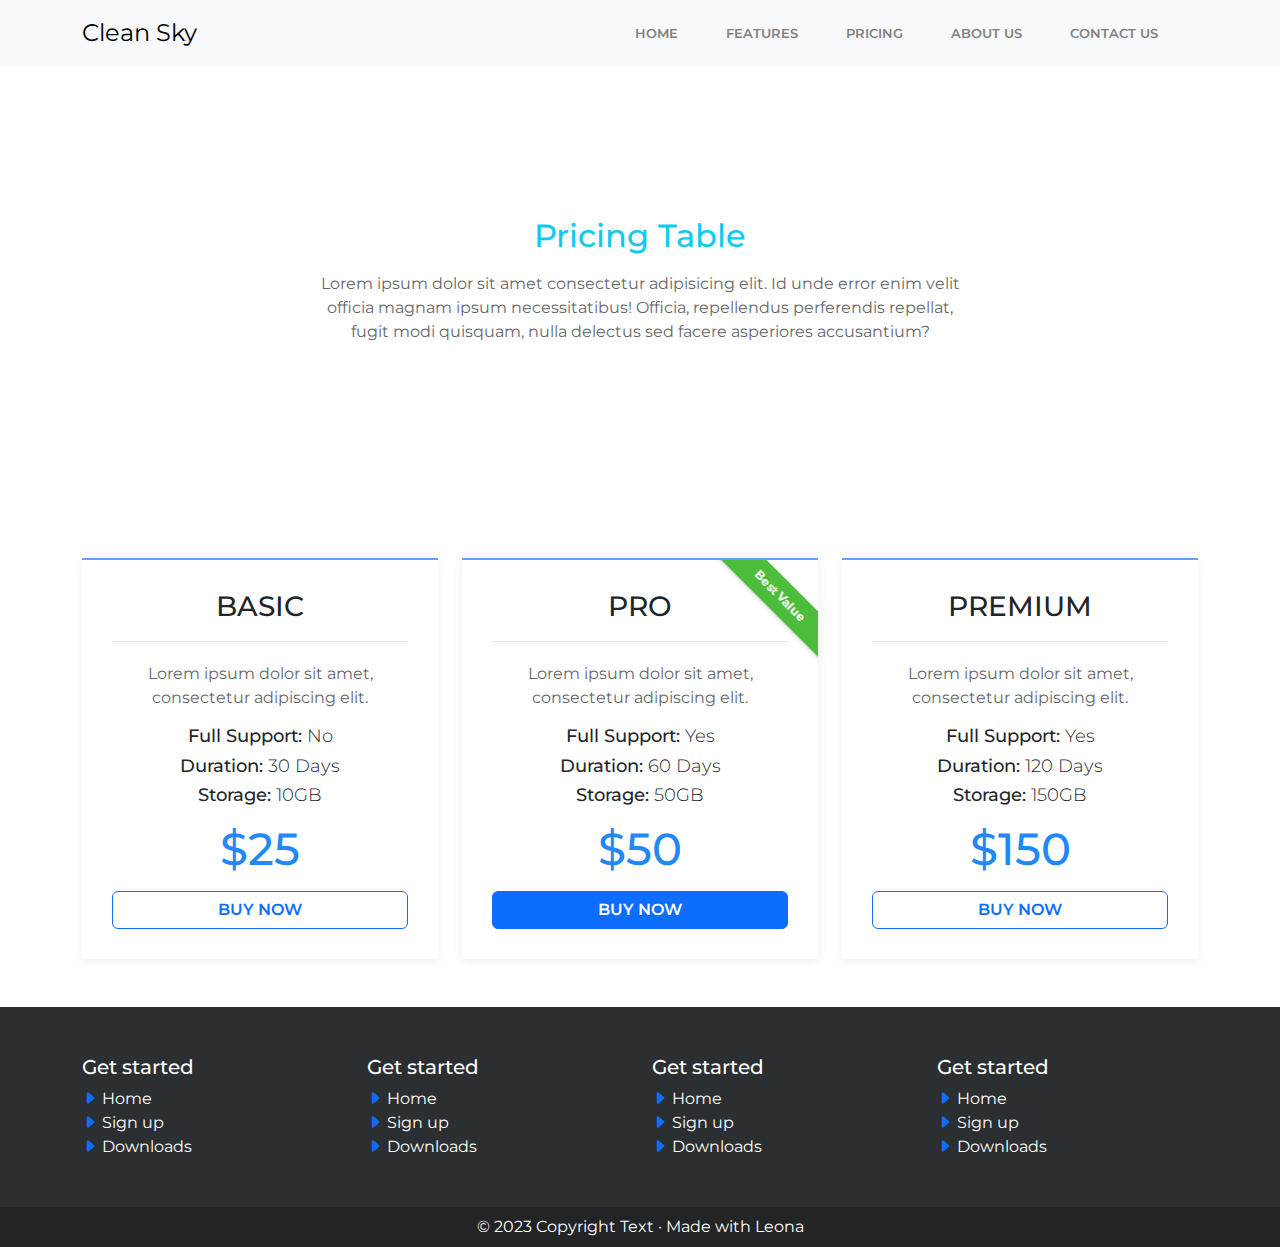
<file: pricing.html>
<!DOCTYPE html>
<html lang="en">
  <head>
    <meta charset="UTF-8" />
    <meta http-equiv="X-UA-Compatible" content="IE=edge" />
    <meta name="viewport" content="width=device-width, initial-scale=1.0" />
    <link
      rel="stylesheet"
      href="https://cdn.jsdelivr.net/npm/bootstrap@5.3.0-alpha2/dist/css/bootstrap.min.css"
    />
    <link rel="stylesheet" href="design.css" />
    <link
      rel="stylesheet"
      href="https://cdn.jsdelivr.net/npm/bootstrap-icons@1.10.2/font/bootstrap-icons.css"
    />
    <style>
      @import url("https://fonts.googleapis.com/css2?family=Lato:ital,wght@0,100;0,300;0,400;0,700;0,900;1,100;1,300;1,400;1,700;1,900&family=Montserrat:ital,wght@0,100;0,200;0,300;0,400;0,500;0,600;0,700;0,800;0,900;1,100;1,200;1,300;1,400;1,500;1,600;1,700;1,800;1,900&family=Open+Sans:ital,wght@0,300;0,400;0,500;0,600;0,700;0,800;1,300;1,400;1,500;1,600;1,700;1,800&family=Quicksand:wght@300;400;500;600;700&family=Roboto:ital,wght@0,100;0,300;0,400;0,500;0,700;0,900;1,100;1,300;1,400;1,500;1,700;1,900&display=swap");
    </style>
    <title>Features Clear Sky</title>
  </head>
  <body>
    <nav class="navbar navbar-expand-lg navbar-light bg-light p-3 fixed-top">
      <div class="container">
        <h2 class="logo m-0">Clean Sky</h2>

        <button
          class="navbar-toggler"
          type="button"
          data-bs-toggle="collapse"
          data-bs-target="#navbarSupportedContent"
          aria-controls="navbarSupportedContent"
          aria-expanded="false"
          aria-label="Toggle navigation"
        >
          <span class="navbar-toggler-icon"></span>
        </button>
        <div class="collapse navbar-collapse" id="navbarSupportedContent">
          <ul class="nav navbar-nav ms-auto">
            <li class="nav-item">
              <a class="nav-link" href="./index.html">Home</a>
            </li>
            <li class="nav-item">
              <a class="nav-link" href="./features.html">Features</a>
            </li>
            <li class="nav-item">
              <a class="nav-link" href="#">Pricing</a>
            </li>
            <li class="nav-item">
              <a class="nav-link" href="./aboutus.html">About us</a>
            </li>
            <li class="nav-item">
              <a class="nav-link" href="./contactus.html">Contact us</a>
            </li>
          </ul>
        </div>
      </div>
    </nav>
    <div class="container feature-container">
      <div class="row">
        <div
          class="col-12 text-center d-flex align-items-center flex-column pb-5"
        >
          <h2 class="mb-3 text-info">Pricing Table</h2>
          <p style="max-width: 640px; opacity: 0.7;">
            Lorem ipsum dolor sit amet consectetur adipisicing elit. Id unde
            error enim velit officia magnam ipsum necessitatibus! Officia,
            repellendus perferendis repellat, fugit modi quisquam, nulla
            delectus sed facere asperiores accusantium?
          </p>
        </div>
      </div>
    </div>
    <div class="container mb-5">
      <div class="row justify-content-center">
        <div class="col-md-5 col-lg-4">
          <div class="price-item">
            <div class="heading">
              <h3>BASIC</h3>
            </div>
            <p>Lorem ipsum dolor sit amet, consectetur adipiscing elit.</p>
            <h4>
              Full Support:<span style="margin-left: 5px; font-weight: 300;"
                >No</span
              >
            </h4>
            <h4>
              Duration:<span style="margin-left: 5px; font-weight: 300;"
                >30 Days</span
              >
            </h4>
            <h4>
              Storage:<span style="margin-left: 5px; font-weight: 300;"
                >10GB</span
              >
            </h4>
            <h4 class="price">$25</h4>
            <button class="btn btn-outline-primary btn-block" type="button">
              BUY NOW
            </button>
          </div>
        </div>
        <div class="col-md-5 col-lg-4">
          <div class="price-item">
            <div class="ribbon"><span>Best Value</span></div>
            <div class="heading">
              <h3>PRO</h3>
            </div>
            <p>Lorem ipsum dolor sit amet, consectetur adipiscing elit.</p>
            <h4>
              Full Support:<span style="margin-left: 5px; font-weight: 300;"
                >Yes</span
              >
            </h4>
            <h4>
              Duration:<span style="margin-left: 5px; font-weight: 300;"
                >60 Days</span
              >
            </h4>
            <h4>
              Storage:<span style="margin-left: 5px; font-weight: 300;"
                >50GB</span
              >
            </h4>
            <h4 class="price">$50</h4>
            <button class="btn btn-primary" type="button">
              BUY NOW
            </button>
          </div>
        </div>
        <div class="col-md-5 col-lg-4">
          <div class="price-item">
            <div class="heading">
              <h3>PREMIUM</h3>
            </div>
            <p>Lorem ipsum dolor sit amet, consectetur adipiscing elit.</p>
            <h4>
              Full Support:<span style="margin-left: 5px; font-weight: 300;"
                >Yes</span
              >
            </h4>
            <h4>
              Duration:<span style="margin-left: 5px; font-weight: 300;"
                >120 Days</span
              >
            </h4>
            <h4>
              Storage:<span style="margin-left: 5px; font-weight: 300;"
                >150GB</span
              >
            </h4>
            <h4 class="price">$150</h4>
            <button class="btn btn-outline-primary btn-block" type="button">
              BUY NOW
            </button>
          </div>
        </div>
      </div>
    </div>
    <footer>
      <div class="container">
        <div class="row py-5">
          <div class="col-12 text-center mb-4 col-sm-3 text-sm-start mb-sm-0">
            <h5>Get started</h5>
            <ul class="p-0 m-0">
              <li class="p-0">
                <i
                  class="bi bi-caret-right-fill text-primary d-none d-md-inline"
                ></i>
                <a href="#">Home</a>
              </li>
              <li class="p-0">
                <i
                  class="bi bi-caret-right-fill text-primary d-none d-md-inline"
                ></i>
                <a href="#">Sign up</a>
              </li>
              <li class="p-0">
                <i
                  class="bi bi-caret-right-fill text-primary d-none d-md-inline"
                ></i>
                <a href="#">Downloads</a>
              </li>
            </ul>
          </div>
          <div class="col-12 text-center mb-4 col-sm-3 text-sm-start mb-sm-0">
            <h5>Get started</h5>
            <ul class="p-0 m-0">
              <li class="p-0">
                <i
                  class="bi bi-caret-right-fill text-primary d-none d-md-inline"
                ></i>
                <a href="#">Home</a>
              </li>
              <li class="p-0">
                <i
                  class="bi bi-caret-right-fill text-primary d-none d-md-inline"
                ></i>
                <a href="#">Sign up</a>
              </li>
              <li class="p-0">
                <i
                  class="bi bi-caret-right-fill text-primary d-none d-md-inline"
                ></i>
                <a href="#">Downloads</a>
              </li>
            </ul>
          </div>
          <div class="col-12 text-center mb-4 col-sm-3 text-sm-start mb-sm-0">
            <h5>Get started</h5>
            <ul class="p-0 m-0">
              <li class="p-0">
                <i
                  class="bi bi-caret-right-fill text-primary d-none d-md-inline"
                ></i>
                <a href="#">Home</a>
              </li>
              <li class="p-0">
                <i
                  class="bi bi-caret-right-fill text-primary d-none d-md-inline"
                ></i>
                <a href="#">Sign up</a>
              </li>
              <li class="p-0">
                <i
                  class="bi bi-caret-right-fill text-primary d-none d-md-inline"
                ></i>
                <a href="#">Downloads</a>
              </li>
            </ul>
          </div>
          <div class="col-12 text-center mb-4 col-sm-3 text-sm-start mb-sm-0">
            <h5>Get started</h5>
            <ul class="p-0 m-0">
              <li class="p-0">
                <i
                  class="bi bi-caret-right-fill text-primary d-none d-md-inline"
                ></i>
                <a href="#">Home</a>
              </li>
              <li class="p-0">
                <i
                  class="bi bi-caret-right-fill text-primary d-none d-md-inline"
                ></i>
                <a href="#">Sign up</a>
              </li>
              <li class="p-0">
                <i
                  class="bi bi-caret-right-fill text-primary d-none d-md-inline"
                ></i>
                <a href="#">Downloads</a>
              </li>
            </ul>
          </div>
        </div>
      </div>
      <div class="copyright text-center">
        <p style="color: white;" class="m-0 py-2">
          © 2023 Copyright Text · Made with Leona
        </p>
      </div>
    </footer>
    <script src="https://cdn.jsdelivr.net/npm/bootstrap@5.3.0-alpha2/dist/js/bootstrap.bundle.min.js"></script>
  </body>
</html>
</file>
<file: design.css>
* {
  font-family: "Montserrat";
}

ul li {
  list-style: none;
  padding-right: 32px;
}
ul li .nav-link {
  text-decoration: none;
  color: gray;
  text-transform: uppercase;
  font-weight: 600;
  font-size: 0.8rem;
  font-family: "Montserrat";
}
ul li a:hover {
  color: rgba(0, 0, 0, 0.647);
}

.logo {
  font-size: 24px;
  font-weight: 400;
  font-family: "Montserrat";
  color: black;
}

.content {
  padding: 167.1875px 0 100px 0;
  color: rgb(255, 252, 252);
  background-image: url(./images/sky.jpg);
  background-size: cover;
  background-repeat: no-repeat;
  background-position: center;
}

@media (max-width: 992px) {
  .content {
    padding-top: 172px;
  }
}
.feature-box {
  position: relative;
  padding: 15px 20px 15px 70px;
}
.feature-box h4 {
  font-size: 1.2rem;
  font-weight: 600;
}
.feature-box p {
  font-size: 0.9rem;
  opacity: 0.8;
}
.feature-box i {
  font-size: 30px;
  position: absolute;
  left: 15px;
  top: 15px;
  width: 30px;
  text-align: center;
  color: #17a2b8;
}

a {
  text-decoration: none;
}

.icon {
  font-size: 16px;
  color: #3b99e0;
  opacity: 0.75;
  height: 2em;
  line-height: 2;
  text-align: center;
  padding: 0.6em 0.4em;
}

.card-body {
  padding: 30px;
}

.card {
  box-shadow: 0px 2px 10px rgba(0, 0, 0, 0.075);
  border-radius: 3px;
  margin-bottom: 40px;
  border: 1px solid #eaeaea;
}

footer {
  background-color: #2b2f31;
}
footer h5 {
  color: white;
}
footer a {
  color: white;
}

.copyright {
  background-color: #222425;
}

.feature-container {
  margin-top: 67.1875px;
  padding-top: 150px;
  padding-bottom: 150px;
}

@media (max-width: 992px) {
  .feature-container {
    margin-top: 72px;
  }
}
.about-container {
  margin-top: 67.1875px;
  padding-top: 150px;
  padding-bottom: 150px;
}

@media (max-width: 992px) {
  .about-container {
    margin-top: 72px;
  }
}
.contact-form {
  border-top: 2px solid #5ea4f3;
  background-color: #fff;
  max-width: 500px;
  margin: auto;
  padding: 40px;
  box-shadow: 0px 2px 10px rgba(0, 0, 0, 0.075);
}

.price-item {
  background-color: #ffffff;
  box-shadow: 0px 2px 10px rgba(0, 0, 0, 0.075);
  border-top: 2px solid #5ea4f3;
  padding: 30px;
  overflow: hidden;
  position: relative;
}
.price-item p {
  text-align: center;
  margin-top: 20px;
  opacity: 0.7;
}
.price-item .heading {
  text-align: center;
  padding-bottom: 10px;
  border-bottom: 1px solid rgba(0, 0, 0, 0.1);
}
.price-item h4 {
  text-align: center;
  font-size: 18px;
}
.price-item .price {
  margin: 15px 0;
  font-size: 45px;
  text-align: center;
  color: #2288f9;
}
.price-item button {
  cursor: pointer;
  width: 100%;
  font-weight: 600;
}
.price-item .ribbon {
  width: 160px;
  height: 32px;
  font-size: 12px;
  text-align: center;
  color: #fff;
  font-weight: bold;
  box-shadow: 0px 2px 3px rgba(136, 136, 136, 0.25);
  background: #4dbe3b;
  transform: rotate(45deg);
  position: absolute;
  right: -42px;
  top: 20px;
  padding-top: 7px;
}/*# sourceMappingURL=design.css.map */
</file>
